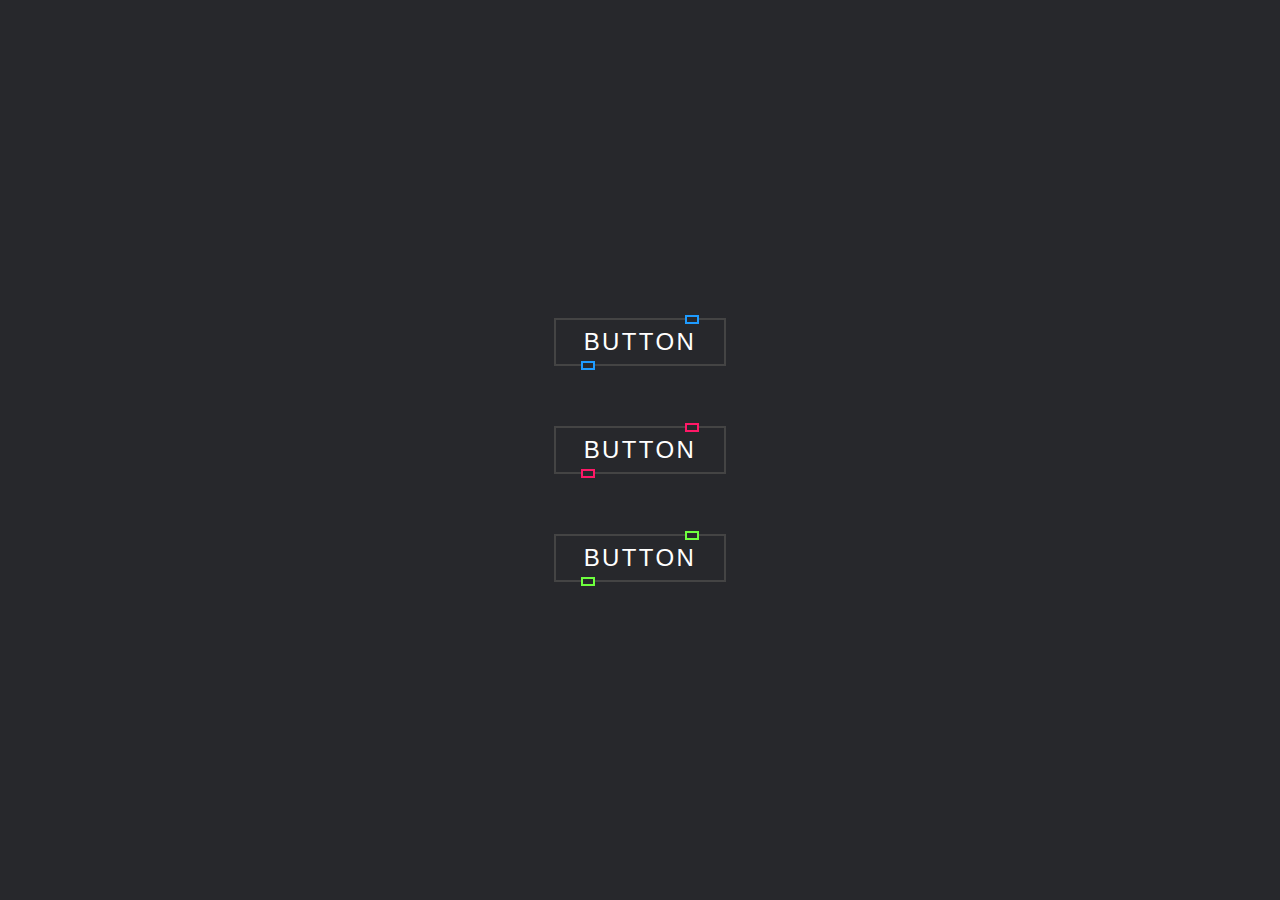
<file: button/index.html>
<!DOCTYPE html>
<html lang="en">
<head>
    <meta charset="UTF-8">
    <meta http-equiv="X-UA-Compatible" content="IE=edge">
    <meta name="viewport" content="width=device-width, initial-scale=1.0">
    <title>Document</title>
    <link rel="stylesheet" href="./style.css">
</head>
<body>
    <a href="#" style="--clr:#1e9bff"><span>Button</span><i></i></a>
    <a href="#" style="--clr:#ff1867"><span>Button</span><i></i></a>
    <a href="#" style="--clr:#6eff3e"><span>Button</span><i></i></a>
</body>
</html>
</file>
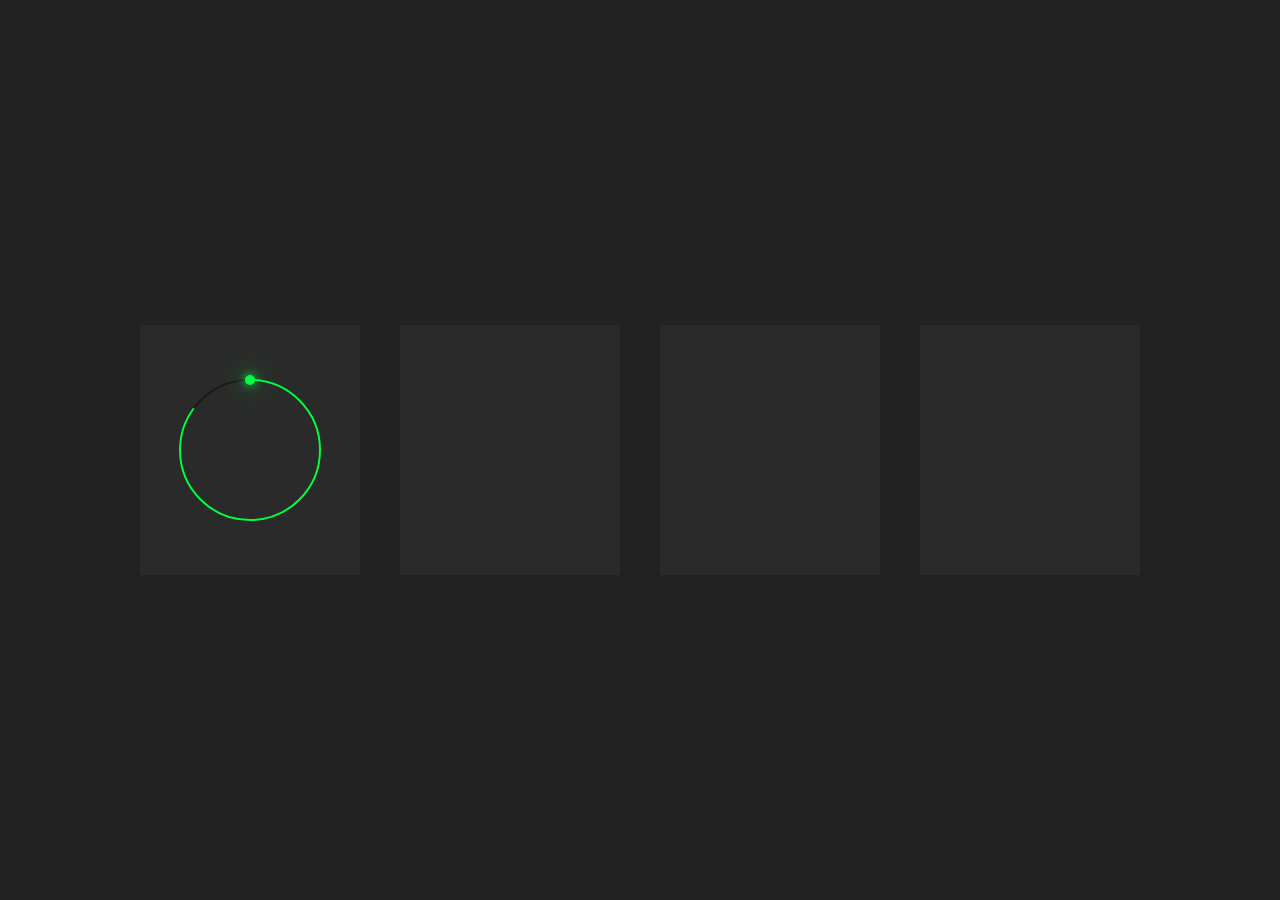
<file: percent/index.html>
<!DOCTYPE html>
<html lang="en">
<head>
    <meta charset="UTF-8">
    <meta http-equiv="X-UA-Compatible" content="IE=edge">
    <meta name="viewport" content="width=device-width, initial-scale=1.0">
    <title>Document</title>
    <link rel="stylesheet" href="./style.css">
</head>
<body>
    <div class="container">
    <div class="card">
        <div class="percent" style="--clr:#04fc43;--num:85;">
            <div class="dot"></div>
            <svg>
                <circle cx="70" cy ="70" r="70"></circle>
                <circle cx="70" cy ="70" r="70"></circle>
            </svg>
            <div class="number">
                <h2>85<span>%</span></h2>
                <p>Html</p>
            </div>
        </div>
    </div>
    <div class="card"></div>
    <div class="card"></div>
    <div class="card"></div>
</div>
</body>
</html>
</file>
<file: button/style.css>
*{
    margin: 0;
    padding: 0;
    box-sizing: border-box;
    font-family: 'Poppins',sans-serif;
}
body
{
    display: flex;
    justify-content: center;
    align-items: center;
    min-height: 100vh;
    background: #27282c;
    flex-direction: column;
    gap: 60px;
}
a{
    position: relative;
    background: #444;
    color: #fff;
    text-decoration: none;
    text-transform: uppercase;
    font-size: 1.5em;
    letter-spacing: 0.1em;
    padding: 10px 30px;
    transition: 0.5s;
}
a:hover
{
    letter-spacing: 0.25em;
    background: var(--clr);
    color: var(--clr);
    box-shadow: 0 0 35px var(--clr);
}
a::before{
    content: '';
    position: absolute;
    inset: 2px;
    background: #27282c;
}
a span
{
    position: relative;
    z-index: 1;
}
a i{
    position: absolute;
    inset: 0;
    display: block;
}
a i::before
{
    content:'';
    position: absolute;
    left: 80%;
    top:-3.5px;
    width: 10px;
    height: 5px;
    border :2px solid var(--clr);
    background: #27282c;
    transform:  translateX(-50%);
    transition: 0.5s;
}
a:hover i::before
{
    width: 20px;
    left: 20%;

}
a i::after
{
    content:'';
    position: absolute;
    left: 20%;
    bottom:-3.5px;
    width: 10px;
    height: 5px;
    border :2px solid var(--clr);
    background: #27282c;
    transform:translateX(-50%);
    transition: 0.5s;
}
a:hover i::after
{
    width: 20px;
    left: 80%;
    
}
</file>
<file: percent/style.css>
*{
    margin: 0;
    padding: 0;
    box-sizing: border-box;
    font-family: 'Roboto',sans-serif;
}
body
{
    display: flex;
    justify-content: center;
    align-items: center;
    min-height: 100vh;
    background: #222;
}
.container
{
    position: relative;
    display: flex;
    justify-content: center;
    align-items: center;
    flex-wrap: wrap;
    gap: 40px;
}
.container .card
{
    position: relative;
    width: 220px;
    height: 250px;
    background: #2a2a2a;
    display: flex;
    justify-content: center;
    align-items: center;
}
.container .card .percent
{
    position: relative;
    width: 150px;
    height: 150px;
}
.container .card .percent svg
{
    position: relative;
    width: 150px;
    height: 150px;
    transform: rotate(270deg);
}
.container .card .percent svg circle
{
    width: 100%;
    height: 100%;
    fill: transparent;
    stroke-width: 2;
    stroke: #191919;
    transform: translate(5px,5px);
}
.container .card .percent svg circle:nth-child(2)
{
    stroke: var(--clr);
    stroke-dasharray: 440;
    stroke-dashoffset: calc(440 - (440 * var(--num)) /100);
    animation : fadeIn 2s linear forwards;

}
@keyframes fadeIn
{
    0%
    {
        opacity: 0;
    }
    100%
    {
        opacity: 1;
    }
}
.dot
{
    position: absolute;
    inset: 5px;
    z-index: 10;
    /* 360deg / 100 = 3.6 */
    animation: animateDot 2s linear forwards;
}
@keyframes animateDot
{
    0%
    {
        transform: rotate(0deg);
    }
    100%
    {
        transform: rotate(calc(3.6deg * var(--num)));
    }
}
.dot::before
{
    content:'';
    position: absolute;
    top: -5px;
    left: 50%;
    transform: translateX(-50%);
    width: 10px;
    height: 10px;
    border-radius: 50%;
    background: var(--clr);
    box-shadow: 0 0 10px var(--clr),
    0 0 30px var(--clr);
}
.number
{
    position: absolute;
    inset: 0;
    display: flex;
    justify-content: center;
    align-items: center;
    flex-direction: column;
    opacity: 0;
    animation: fadeIn 1s linear forwards;
    animation-delay: 1.5s;
}
.number h2
{
    display: flex;
    justify-content: center;
    align-items: center;
    color: #fff;
    font-weight: 700;
    font-size: 2.5em;
}
.number h2 span
{
    font-weight: 300;
    color: #fff;
    font-size: 0.5em;
}
.number p
{
    font-weight: 300;
    font-size: 0.75em;
    letter-spacing: 2px;
    text-transform: uppercase;
    color: rgba(255,255, 255, 0.75);
}
</file>
